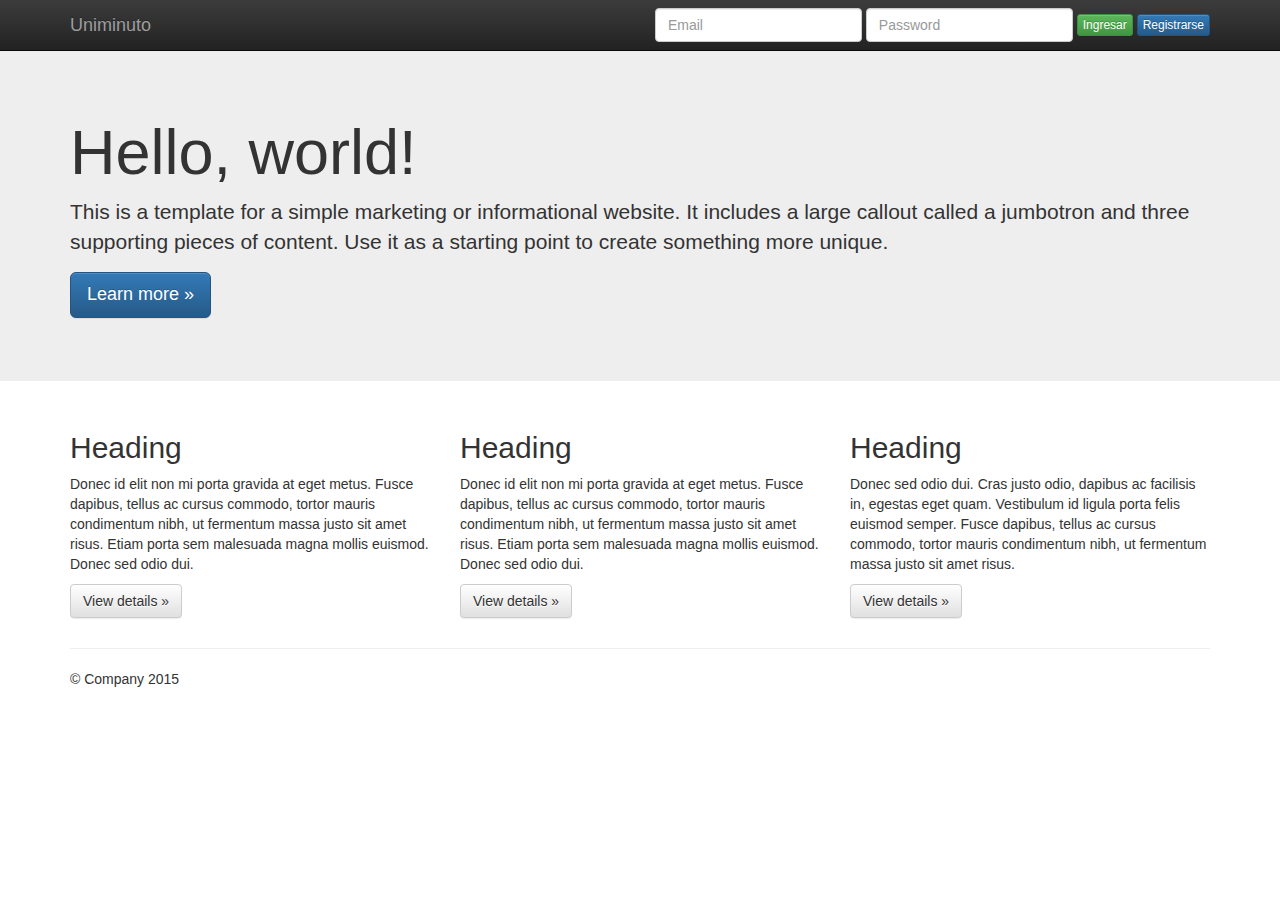
<file: public_html/index.html>
<!doctype html>
<!--[if lt IE 7]>      <html class="no-js lt-ie9 lt-ie8 lt-ie7" lang=""> <![endif]-->
<!--[if IE 7]>         <html class="no-js lt-ie9 lt-ie8" lang=""> <![endif]-->
<!--[if IE 8]>         <html class="no-js lt-ie9" lang=""> <![endif]-->
<!--[if gt IE 8]><!--> <html class="no-js" lang=""> <!--<![endif]-->
    <head>
        <meta charset="utf-8">
        <meta http-equiv="X-UA-Compatible" content="IE=edge,chrome=1">
        <title></title>
        <meta name="description" content="">
        <meta name="viewport" content="width=device-width, initial-scale=1">
        <link rel="apple-touch-icon" href="apple-touch-icon.png">

        <link rel="stylesheet" href="css/bootstrap.min.css">
        <style>
            body {
                padding-top: 50px;
                padding-bottom: 20px;
            }
        </style>
        <link rel="stylesheet" href="css/bootstrap-theme.min.css">
        <link rel="stylesheet" href="css/main.css">

        <script src="js/vendor/modernizr-2.8.3-respond-1.4.2.min.js"></script>
    </head>
    <body>
        <!--[if lt IE 8]>
            <p class="browserupgrade">You are using an <strong>outdated</strong> browser. Please <a href="http://browsehappy.com/">upgrade your browser</a> to improve your experience.</p>
        <![endif]-->
    <nav class="navbar navbar-inverse navbar-fixed-top" role="navigation">
      <div class="container">
        <div class="navbar-header">
          <button type="button" class="navbar-toggle collapsed" data-toggle="collapse" data-target="#navbar" aria-expanded="false" aria-controls="navbar">
            <span class="sr-only">Toggle navigation</span>
            <span class="icon-bar"></span>
            <span class="icon-bar"></span>
            <span class="icon-bar"></span>
          </button>
          <a class="navbar-brand" href="#">Uniminuto</a>
        </div>
        <div id="navbar" class="navbar-collapse collapse">
            <form class="navbar-form navbar-right" role="form">
                <div class="form-group">
                    <input type="email" placeholder="Email" required class="form-control">
                </div>
                <div class="form-group">
                    <input type="password" placeholder="Password" required class="form-control">
                </div>
                <button type="submit" class="btn btn-xs btn-success" onclick="location='ventas/home.html'">Ingresar</button>
                <button type="submit" class="btn btn-xs btn-primary">Registrarse</button>
            </form>
       </div><!--/.navbar-collapse -->
      </div>
    </nav>

    <!-- Main jumbotron for a primary marketing message or call to action -->
    <div class="jumbotron">
      <div class="container">
        <h1>Hello, world!</h1>
        <p>This is a template for a simple marketing or informational website. It includes a large callout called a jumbotron and three supporting pieces of content. Use it as a starting point to create something more unique.</p>
        <p><a class="btn btn-primary btn-lg" href="#" role="button">Learn more &raquo;</a></p>
      </div>
    </div>

    <div class="container">
      <!-- Example row of columns -->
      <div class="row">
        <div class="col-md-4">
          <h2>Heading</h2>
          <p>Donec id elit non mi porta gravida at eget metus. Fusce dapibus, tellus ac cursus commodo, tortor mauris condimentum nibh, ut fermentum massa justo sit amet risus. Etiam porta sem malesuada magna mollis euismod. Donec sed odio dui. </p>
          <p><a class="btn btn-default" href="#" role="button">View details &raquo;</a></p>
        </div>
        <div class="col-md-4">
          <h2>Heading</h2>
          <p>Donec id elit non mi porta gravida at eget metus. Fusce dapibus, tellus ac cursus commodo, tortor mauris condimentum nibh, ut fermentum massa justo sit amet risus. Etiam porta sem malesuada magna mollis euismod. Donec sed odio dui. </p>
          <p><a class="btn btn-default" href="#" role="button">View details &raquo;</a></p>
       </div>
        <div class="col-md-4">
          <h2>Heading</h2>
          <p>Donec sed odio dui. Cras justo odio, dapibus ac facilisis in, egestas eget quam. Vestibulum id ligula porta felis euismod semper. Fusce dapibus, tellus ac cursus commodo, tortor mauris condimentum nibh, ut fermentum massa justo sit amet risus.</p>
          <p><a class="btn btn-default" href="#" role="button">View details &raquo;</a></p>
        </div>
      </div>

      <hr>

      <footer>
        <p>&copy; Company 2015</p>
      </footer>
    </div> <!-- /container -->        <script src="//ajax.googleapis.com/ajax/libs/jquery/1.11.2/jquery.js"></script>
        <script>window.jQuery || document.write('<script src="js/vendor/jquery-1.11.2.js"><\/script>')</script>

        <script src="js/vendor/bootstrap.min.js"></script>

        <script src="js/main.js"></script>

        <!-- Google Analytics: change UA-XXXXX-X to be your site's ID. -->
        <script>
            (function(b,o,i,l,e,r){b.GoogleAnalyticsObject=l;b[l]||(b[l]=
            function(){(b[l].q=b[l].q||[]).push(arguments)});b[l].l=+new Date;
            e=o.createElement(i);r=o.getElementsByTagName(i)[0];
            e.src='//www.google-analytics.com/analytics.js';
            r.parentNode.insertBefore(e,r)}(window,document,'script','ga'));
            ga('create','UA-XXXXX-X','auto');ga('send','pageview');
        </script>
    </body>
</html>
</file>
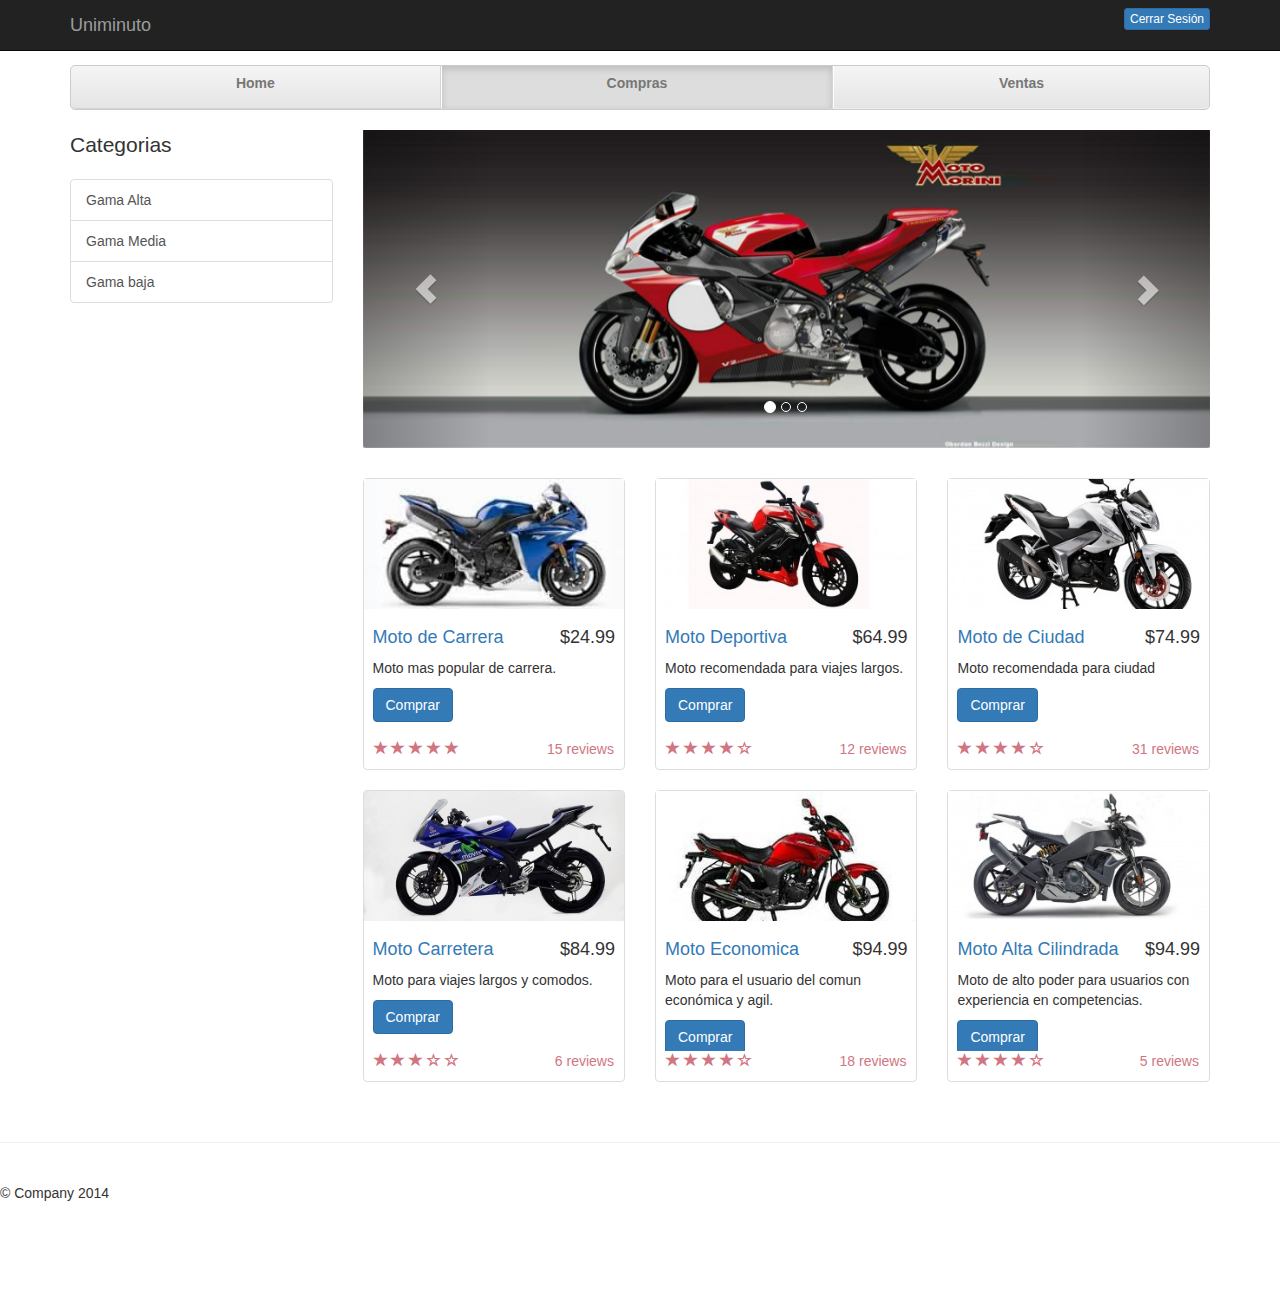
<file: public_html/ventas/compras.html>
<!DOCTYPE html>
<!--
To change this license header, choose License Headers in Project Properties.
To change this template file, choose Tools | Templates
and open the template in the editor.
-->
<html lang="en">
  <head>
    <meta charset="utf-8">
    <meta http-equiv="X-UA-Compatible" content="IE=edge">
    <meta name="viewport" content="width=device-width, initial-scale=1">
    <meta name="description" content="">
    <meta name="author" content="">

    <title>Justified Nav Template for Bootstrap</title>

    <!-- Bootstrap core CSS -->
    <link href="../css/bootstrap.min.css" rel="stylesheet">

    <!-- Custom styles for this template -->
    <link href="../js/home/justified-nav.css" rel="stylesheet">
    <link href="../css/shop-homepage.css" rel="stylesheet">
    <link href="../css/styleContenedor.css" rel="stylesheet">
  </head>

  <body>
      
    <nav class="navbar navbar-inverse navbar-fixed-top" role="navigation">
      <div class="container">
        <div class="navbar-header">
          <a class="navbar-brand" href="#">Uniminuto</a>
        </div>
        <div id="navbar" class="navbar-collapse collapse">
            <form class="navbar-form navbar-right" role="form">
                <button type="submit" class="btn btn-xs btn-primary">Cerrar Sesión</button>
            </form>
       </div>
      </div>
    </nav>
              
<!-- Page Content -->
<div class="container">
    
    <div class="masthead">
      <h3 class="text-muted"></h3>
      <nav>
        <ul class="nav nav-justified">
            <li><a href="home.html">Home</a></li>
            <li class="active"><a href="compras.html">Compras</a></li>
            <li><a href="ventas.html">Ventas</a></li>
        </ul>
      </nav>
    </div>
    
    <br>
    
        <div class="row">

            <div class="col-md-3">
                <p class="lead">Categorias</p>
                <div class="list-group">
                    <a href="#" class="list-group-item">Gama Alta</a>
                    <a href="#" class="list-group-item">Gama Media</a>
                    <a href="#" class="list-group-item">Gama baja</a>
                </div>
            </div>

            <div  class="col-md-9">

                <div class="row carousel-holder">

                    <div class="col-md-12">
                        <div id="carousel-example-generic" class="carousel slide" data-ride="carousel">
                            <ol class="carousel-indicators">
                                <li data-target="#carousel-example-generic" data-slide-to="0" class="active"></li>
                                <li data-target="#carousel-example-generic" data-slide-to="1"></li>
                                <li data-target="#carousel-example-generic" data-slide-to="2"></li>
                            </ol>
                            <div class="carousel-inner">
                                <div class="item active">
                                    <img class="slide-image" src="../img/moto1.jpg" alt="">
                                </div>
                                <div class="item">
                                    <img class="slide-image" src="../img/moto2.jpg" alt="">
                                </div>
                                <div class="item">
                                    <img class="slide-image" src="../img/moto3.jpg" alt="">
                                </div>
                            </div>
                            <a class="left carousel-control" href="#carousel-example-generic" data-slide="prev">
                                <span class="glyphicon glyphicon-chevron-left"></span>
                            </a>
                            <a class="right carousel-control" href="#carousel-example-generic" data-slide="next">
                                <span class="glyphicon glyphicon-chevron-right"></span>
                            </a>
                        </div>
                    </div>

                </div>

                <div class="row">

                    <div class="col-sm-4 col-lg-4 col-md-4">
                        <div class="thumbnail">
                            <img src="../img/v_moto_1.jpg" alt="">
                            <div class="caption">
                                <h4 class="pull-right">$24.99</h4>
                                <h4><a href="#"> Moto de Carrera</a>
                                </h4>
                                <p>Moto mas popular de carrera.</p>
                                <a class="btn btn-primary" target="_blank" href="#">Comprar</a>
                            </div>
                            <div class="ratings">
                                <p class="pull-right">15 reviews</p>
                                <p>
                                    <span class="glyphicon glyphicon-star"></span>
                                    <span class="glyphicon glyphicon-star"></span>
                                    <span class="glyphicon glyphicon-star"></span>
                                    <span class="glyphicon glyphicon-star"></span>
                                    <span class="glyphicon glyphicon-star"></span>
                                </p>
                            </div>
                        </div>
                    </div>

                    <div class="col-sm-4 col-lg-4 col-md-4">
                        <div class="thumbnail">
                            <img src="../img/v_moto_2.jpg" alt="">
                            <div class="caption">
                                <h4 class="pull-right">$64.99</h4>
                                <h4><a href="#">Moto Deportiva</a>
                                </h4>
                                <p>Moto recomendada para viajes largos.</p>
                                <a class="btn btn-primary" target="_blank" href="#">Comprar</a>
                            </div>
                            <div class="ratings">
                                <p class="pull-right">12 reviews</p>
                                <p>
                                    <span class="glyphicon glyphicon-star"></span>
                                    <span class="glyphicon glyphicon-star"></span>
                                    <span class="glyphicon glyphicon-star"></span>
                                    <span class="glyphicon glyphicon-star"></span>
                                    <span class="glyphicon glyphicon-star-empty"></span>
                                </p>
                            </div>
                        </div>
                    </div>

                    <div class="col-sm-4 col-lg-4 col-md-4">
                        <div class="thumbnail">
                            <img src="../img/v_moto_3.jpg" alt="">
                            <div class="caption">
                                <h4 class="pull-right">$74.99</h4>
                                <h4><a href="#">Moto de Ciudad</a>
                                </h4>
                                <p>Moto recomendada para ciudad</p>
                                <a class="btn btn-primary" target="_blank" href="#">Comprar</a>
                            </div>
                            <div class="ratings">
                                <p class="pull-right">31 reviews</p>
                                <p>
                                    <span class="glyphicon glyphicon-star"></span>
                                    <span class="glyphicon glyphicon-star"></span>
                                    <span class="glyphicon glyphicon-star"></span>
                                    <span class="glyphicon glyphicon-star"></span>
                                    <span class="glyphicon glyphicon-star-empty"></span>
                                </p>
                            </div>
                        </div>
                    </div>

                    <div class="col-sm-4 col-lg-4 col-md-4">
                        <div class="thumbnail">
                            <img src="../img/v_moto_4.jpg" alt="">
                            <div class="caption">
                                <h4 class="pull-right">$84.99</h4>
                                <h4><a href="#">Moto Carretera</a>
                                </h4>
                                <p>Moto para viajes largos y comodos.</p>
                                <a class="btn btn-primary" target="_blank" href="#">Comprar</a>
                            </div>
                            <div class="ratings">
                                <p class="pull-right">6 reviews</p>
                                <p>
                                    <span class="glyphicon glyphicon-star"></span>
                                    <span class="glyphicon glyphicon-star"></span>
                                    <span class="glyphicon glyphicon-star"></span>
                                    <span class="glyphicon glyphicon-star-empty"></span>
                                    <span class="glyphicon glyphicon-star-empty"></span>
                                </p>
                            </div>
                        </div>
                    </div>

                    <div class="col-sm-4 col-lg-4 col-md-4">
                        <div class="thumbnail">
                            <img src="../img/v_moto_5.jpg" alt="">
                            <div class="caption">
                                <h4 class="pull-right">$94.99</h4>
                                <h4><a href="#">Moto Economica</a>
                                </h4>
                                <p>Moto para el usuario del comun económica y agil.</p>
                                <a class="btn btn-primary" target="_blank" href="#">Comprar</a>
                            </div>
                            <div class="ratings">
                                <p class="pull-right">18 reviews</p>
                                <p>
                                    <span class="glyphicon glyphicon-star"></span>
                                    <span class="glyphicon glyphicon-star"></span>
                                    <span class="glyphicon glyphicon-star"></span>
                                    <span class="glyphicon glyphicon-star"></span>
                                    <span class="glyphicon glyphicon-star-empty"></span>
                                </p>
                            </div>
                        </div>
                    </div>

                    <div class="col-sm-4 col-lg-4 col-md-4">
                        <div class="thumbnail">
                            <img src="../img/v_moto_6.jpg" alt="">
                            <div class="caption">
                                <h4 class="pull-right">$94.99</h4>
                                <h4><a href="#">Moto Alta Cilindrada</a>
                                </h4>
                                <p>Moto de alto poder para usuarios con experiencia en competencias.</p>
                                <a class="btn btn-primary" target="_blank" href="#">Comprar</a>
                            </div>
                            <div class="ratings">
                                <p class="pull-right">5 reviews</p>
                                <p>
                                    <span class="glyphicon glyphicon-star"></span>
                                    <span class="glyphicon glyphicon-star"></span>
                                    <span class="glyphicon glyphicon-star"></span>
                                    <span class="glyphicon glyphicon-star"></span>
                                    <span class="glyphicon glyphicon-star-empty"></span>
                                </p>
                            </div>
                        </div>
                    </div>

                </div>

            </div>

        </div>

</div>
    <!-- /.container -->
        <!-- jQuery -->
        <script src="../js/jquery.js"></script>

    <!-- Bootstrap Core JavaScript -->
    <script src="../js/vendor/bootstrap.min.js"></script>

      <!-- Site footer -->
      <footer class="footer">
        <p>&copy; Company 2014</p>
      </footer>

    </div> <!-- /container -->
        <!-- IE10 viewport hack for Surface/desktop Windows 8 bug -->
    <script src="../assets/js/ie10-viewport-bug-workaround.js"></script>
  </body>
</html>
</file>
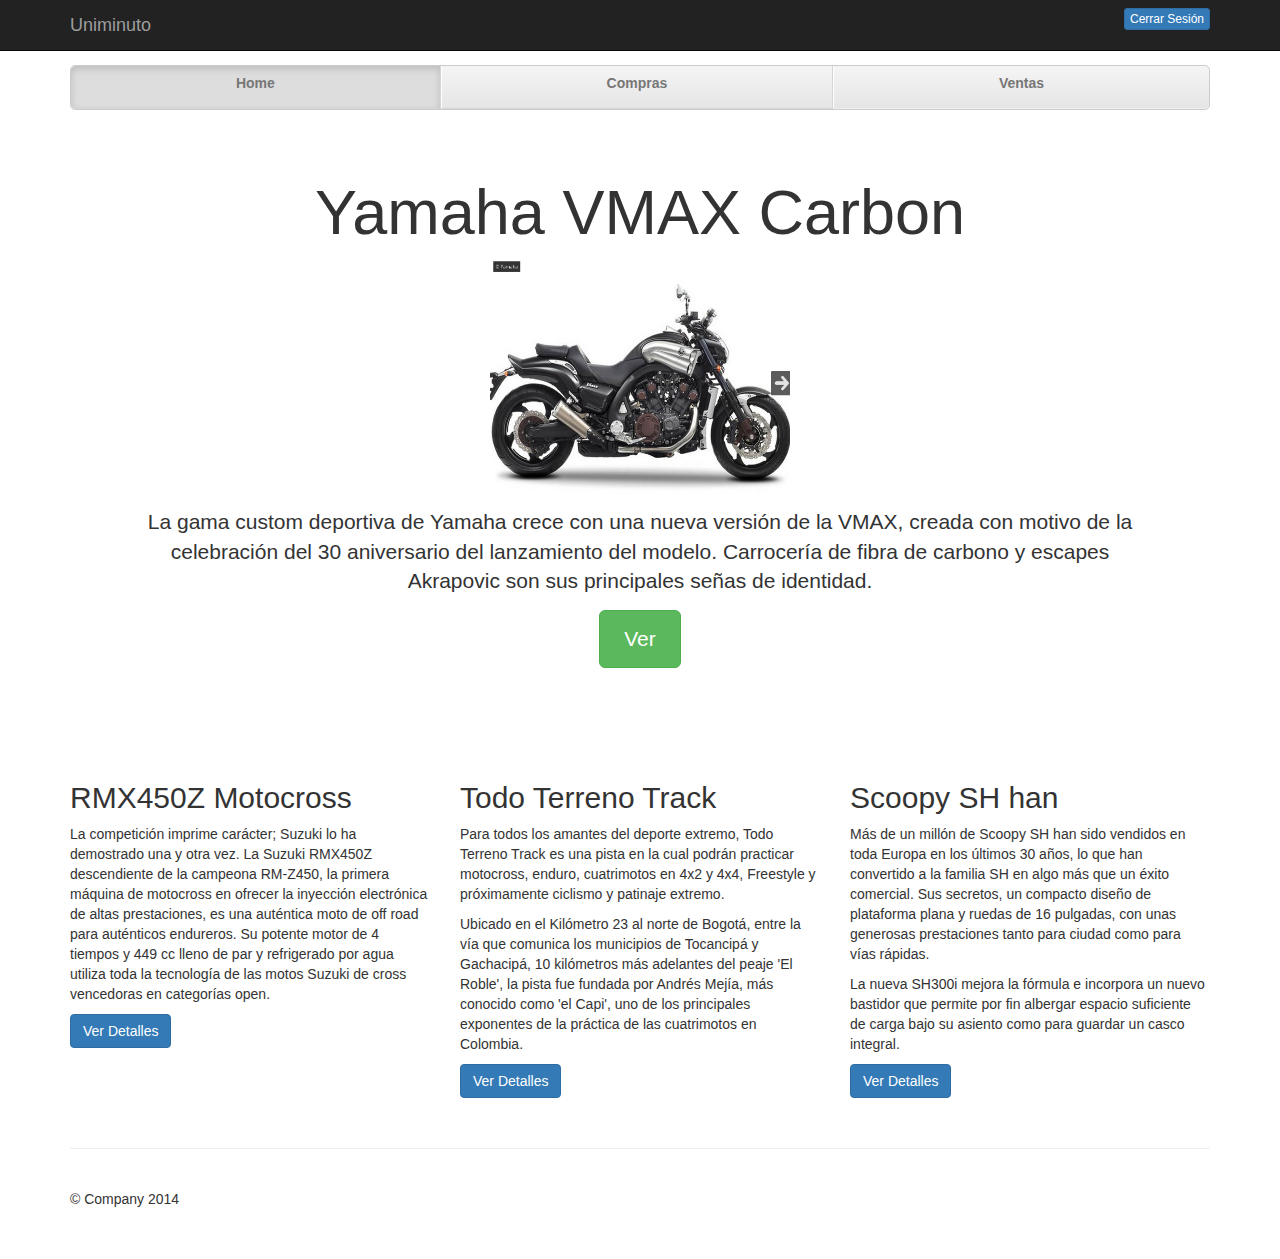
<file: public_html/ventas/home.html>
<!DOCTYPE html>
<!--
To change this license header, choose License Headers in Project Properties.
To change this template file, choose Tools | Templates
and open the template in the editor.
-->
<!DOCTYPE html>
<html lang="en">
  <head>
    <meta charset="utf-8">
    <meta http-equiv="X-UA-Compatible" content="IE=edge">
    <meta name="viewport" content="width=device-width, initial-scale=1">
    <meta name="description" content="">
    <meta name="author" content="">

    <title>Justified Nav Template for Bootstrap</title>

    <!-- Bootstrap core CSS -->
    <link href="../css/bootstrap.min.css" rel="stylesheet">
    <!-- Custom styles for this template -->
    <link href="../js/home/justified-nav.css" rel="stylesheet">

  </head>

  <body>
      
    <nav class="navbar navbar-inverse navbar-fixed-top" role="navigation">
      <div class="container">
        <div class="navbar-header">
          <a class="navbar-brand" href="#">Uniminuto</a>
        </div>
        <div id="navbar" class="navbar-collapse collapse">
            <form class="navbar-form navbar-right" role="form">
                <button type="submit" class="btn btn-xs btn-primary">Cerrar Sesión</button>
            </form>
       </div>
      </div>
    </nav>
              
    <div class="container">

      <div class="masthead">
        <h3 class="text-muted"></h3>
        <nav>
          <ul class="nav nav-justified">
              <li class="active"><a href="home.html">Home</a></li>
              <li><a href="compras.html">Compras</a></li>
              <li><a href="ventas.html">Ventas</a></li>
          </ul>
        </nav>
      </div>

      <!-- Jumbotron -->
      <div class="jumbotron">
        <h1>Yamaha VMAX Carbon</h1>
            <div>
                <img src="../img/motoHome.png" width="300px" height="250px" />
            </div>
        <p class="lead">La gama custom deportiva de Yamaha crece con una nueva versión de la VMAX, creada con motivo de la celebración del 30 aniversario del lanzamiento del modelo. Carrocería de fibra de carbono y escapes Akrapovic son sus principales señas de identidad.</p>
        <p><a class="btn btn-lg btn-success" href="#" role="button">Ver</a></p>
      </div>

      <!-- Example row of columns -->
      <div class="row">
        <div class="col-lg-4">
          <h2>RMX450Z Motocross</h2>
          <p>La competición imprime carácter; Suzuki lo ha demostrado una y otra vez. La Suzuki RMX450Z descendiente de la campeona RM-Z450, la primera máquina de motocross en ofrecer la inyección electrónica de altas prestaciones, es una auténtica moto de off road para auténticos endureros. Su potente motor de 4 tiempos y 449 cc lleno de par y refrigerado por agua utiliza toda la tecnología de las motos Suzuki de cross vencedoras en categorías open.</p>
          <p><a class="btn btn-primary" href="#" role="button">Ver Detalles</a></p>
        </div>
        <div class="col-lg-4">
          <h2>Todo Terreno Track</h2>
          <p>Para todos los amantes del deporte extremo, Todo Terreno Track es una pista en la cual podrán practicar motocross, enduro, cuatrimotos en 4x2 y 4x4, Freestyle y próximamente ciclismo y patinaje extremo.</p>
          <p>Ubicado en el Kilómetro 23 al norte de Bogotá, entre la vía que comunica los municipios de Tocancipá y Gachacipá, 10 kilómetros más adelantes del peaje 'El Roble', la pista fue fundada por Andrés Mejía, más conocido como 'el Capi', uno de los principales exponentes de la práctica de las cuatrimotos en Colombia.</p>
          <p><a class="btn btn-primary" href="#" role="button">Ver Detalles</a></p>
       </div>
        <div class="col-lg-4">
          <h2>Scoopy SH han</h2>
          <p>Más de un millón de Scoopy SH han sido vendidos en toda Europa en los últimos 30 años, lo que han convertido a la familia SH en algo más que un éxito comercial. Sus secretos, un compacto diseño de plataforma plana y ruedas de 16 pulgadas, con unas generosas prestaciones tanto para ciudad como para vías rápidas.</p>
          <p>La nueva SH300i mejora la fórmula e incorpora un nuevo bastidor que permite por fin albergar espacio suficiente de carga bajo su asiento como para guardar un casco integral.</p>
          <p><a class="btn btn-primary" href="#" role="button">Ver Detalles</a></p>
        </div>
      </div>

      <!-- Site footer -->
      <footer class="footer">
        <p>&copy; Company 2014</p>
      </footer>

    </div> <!-- /container -->
  </body>
</html>
</file>
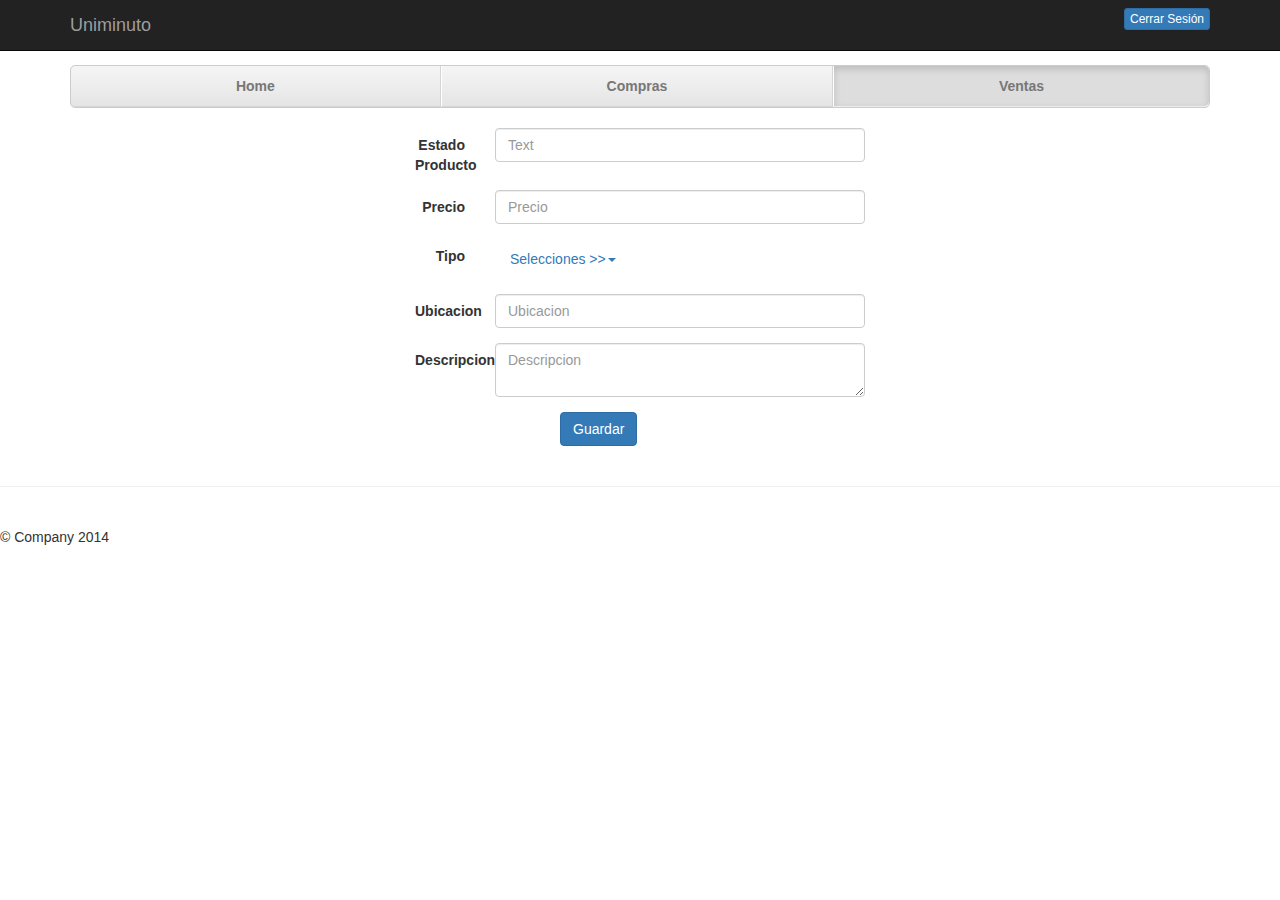
<file: public_html/ventas/ventas.html>
<!DOCTYPE html>
<!--
To change this license header, choose License Headers in Project Properties.
To change this template file, choose Tools | Templates
and open the template in the editor.
-->
<html lang="en">
  <head>
    <meta charset="utf-8">
    <meta http-equiv="X-UA-Compatible" content="IE=edge">
    <meta name="viewport" content="width=device-width, initial-scale=1">
    <meta name="description" content="">
    <meta name="author" content="">

    <title>Ventas Motocicletas</title>
    <!-- Bootstrap core CSS -->
    <link href="../css/styleContenedor.css" rel="stylesheet">
    <link href="../js/home/justified-nav.css" rel="stylesheet">
    <link href="../css/bootstrap.min.css" rel="stylesheet">

  </head>

  <body>
      
    <nav class="navbar navbar-inverse navbar-fixed-top" role="navigation">
      <div class="container">
        <div class="navbar-header">
          <a class="navbar-brand" href="#">Uniminuto</a>
        </div>
        <div id="navbar" class="navbar-collapse collapse">
            <form class="navbar-form navbar-right" role="form">
                <button type="submit" class="btn btn-xs btn-primary">Cerrar Sesión</button>
            </form>
       </div>
      </div>
    </nav>
              
    <div class="container">

      <div class="masthead">
        <h3 class="text-muted"></h3>
        <nav>
          <ul class="nav nav-justified">
              <li><a href="home.html">Home</a></li>
              <li><a href="compras.html">Compras</a></li>
              <li class="active"><a href="ventas.html">Ventas</a></li>
          </ul>
        </nav>
      </div>   
    <br> 
    
    <div id="bloqueprincipal">
        <form class="form-horizontal" role="form">
            <div class="form-group">
                <label class="control-label col-sm-2" >Estado Producto</label>
              <div class="col-sm-10">
                  <input type="text" required class="form-control" id="estado" placeholder="Text">
              </div>
            </div>
            <div class="form-group">
              <label class="control-label col-sm-2" for="Precio" >Precio</label>
              <div class="col-sm-10">          
                  <input type="text" required class="form-control" id="txtPrecio" placeholder="Precio">
              </div>
            </div>
            <div class="form-group">
              <label class="control-label col-sm-2">Tipo</label> 
              <div class="col-sm-10">
                  <ul class="nav nav-pills">
                        <li class="dropdown">
                          <a id="drop5" role="button" data-toggle="dropdown" href="#">Selecciones >><b class="caret"></b></a>
                          <ul id="menu2" class="dropdown-menu" role="menu" aria-labelledby="drop5">
                            <li role="presentation"><a role="menuitem" tabindex="1" href="#">Moto</a></li>
                            <li role="presentation"><a role="menuitem" tabindex="2" href="#">Carro</a></li>
                          </ul>
                        </li>
                   </ul>
              </div> 
            </div>
            <div class="form-group">
              <label class="control-label col-sm-2" >Ubicacion</label>
              <div class="col-sm-10">          
                  <input type="text" required class="form-control" id="txtUbicacion" placeholder="Ubicacion">
              </div>
            </div>
            <div class="form-group">
              <label class="control-label col-sm-2" >Descripcion</label>
              <div class="col-sm-10">          
                  <textarea type="text" required row="3" class="form-control" id="txtDescripcion" placeholder="Descripcion"></textarea>
              </div>
            </div>
            </div>
            <div class="form-group">        
              <div class="col-sm-offset-5 col-sm-10">
                <button type="submit" class="btn btn-primary">Guardar</button>
              </div>
            </div>
        </form>
    </div>
    
      <!-- Site footer -->
      <footer class="footer">
        <p>&copy; Company 2014</p>
      </footer>

    </div>
    <script src="../js/jquery.js"></script>
     <script src="../js/dropdown/transition.js"></script>
     <script src="../js/dropdown/dropdown.js"></script>
     <script src="../js/dropdown/collapse.js"></script>
  </body>
</html>
</file>
<file: public_html/css/main.css>
/* ==========================================================================
   Author's custom styles
   ========================================================================== */
</file>
<file: public_html/js/home/justified-nav.css>
body {
  padding-top: 45px;
}

.footer {
  padding-top: 40px;
  padding-bottom: 40px;
  margin-top: 40px;
  border-top: 1px solid #eee;
}

/* Main marketing message and sign up button */
.jumbotron {
  text-align: center;
  background-color: transparent;
}
.jumbotron .btn {
  padding: 14px 24px;
  font-size: 21px;
}

/* Customize the nav-justified links to be fill the entire space of the .navbar */

.nav-justified {
  background-color: #eee;
  border: 1px solid #ccc;
  border-radius: 5px;
}
.nav-justified > li > a {
  padding-top: 7px;
  padding-bottom: 15px;
  margin-bottom: 0;
  font-weight: bold;
  color: #777;
  text-align: center;
  background-color: #e5e5e5; /* Old browsers */
  background-image: -webkit-gradient(linear, left top, left bottom, from(#f5f5f5), to(#e5e5e5));
  background-image: -webkit-linear-gradient(top, #f5f5f5 0%, #e5e5e5 100%);
  background-image:      -o-linear-gradient(top, #f5f5f5 0%, #e5e5e5 100%);
  background-image: -webkit-gradient(linear, left top, left bottom, from(top), color-stop(0%, #f5f5f5), to(#e5e5e5));
  background-image:         linear-gradient(top, #f5f5f5 0%, #e5e5e5 100%);
  filter: progid:DXImageTransform.Microsoft.gradient( startColorstr='#f5f5f5', endColorstr='#e5e5e5',GradientType=0 ); /* IE6-9 */
  background-repeat: repeat-x; /* Repeat the gradient */
  border-bottom: 1px solid #d5d5d5;
}
.nav-justified > .active > a,
.nav-justified > .active > a:hover,
.nav-justified > .active > a:focus {
  background-color: #ddd;
  background-image: none;
  -webkit-box-shadow: inset 0 3px 7px rgba(0,0,0,.15);
          box-shadow: inset 0 3px 7px rgba(0,0,0,.15);
}
.nav-justified > li:first-child > a {
  border-radius: 5px 5px 0 0;
}
.nav-justified > li:last-child > a {
  border-bottom: 0;
  border-radius: 0 0 5px 5px;
}

@media (min-width: 768px) {
  .nav-justified {
    max-height: 52px;
  }
  .nav-justified > li > a {
    border-right: 1px solid #d5d5d5;
    border-left: 1px solid #fff;
  }
  .nav-justified > li:first-child > a {
    border-left: 0;
    border-radius: 5px 0 0 5px;
  }
  .nav-justified > li:last-child > a {
    border-right: 0;
    border-radius: 0 5px 5px 0;
  }
}

/* Responsive: Portrait tablets and up */
@media screen and (min-width: 768px) {
  /* Remove the padding we set earlier */
  .masthead,
  .marketing,
  .footer {
    padding-right: 0;
    padding-left: 0;
  }
}
</file>
<file: public_html/css/styleContenedor.css>
/*
To change this license header, choose License Headers in Project Properties.
To change this template file, choose Tools | Templates
and open the template in the editor.
*/
/* 
    Created on : 8/03/2015, 01:22:53 AM
    Author     : softco
*/
 #bloqueprincipal {

    margin:0 auto 0 auto; width:450px; 
    
    }
</file>
<file: public_html/css/shop-homepage.css>
/*!
 * Start Bootstrap - Shop Homepage HTML Template (http://startbootstrap.com)
 * Code licensed under the Apache License v2.0.
 * For details, see http://www.apache.org/licenses/LICENSE-2.0.
 */



.slide-image {
    width: 100%;
}

.carousel-holder {
    margin-bottom: 30px;
}

.carousel-control,
.item {
    border-radius: 4px;
}

.caption {
    height: 130px;
    overflow: hidden;
}

.caption h4 {
    white-space: nowrap;
}

.thumbnail img {
    width: 100%;
}

.ratings {
    padding-right: 10px;
    padding-left: 10px;
    color: #d17581;
}

.thumbnail {
    padding: 0;
}

.thumbnail .caption-full {
    padding: 9px;
    color: #333;
}

footer {
    margin: 50px 0;
}
</file>
